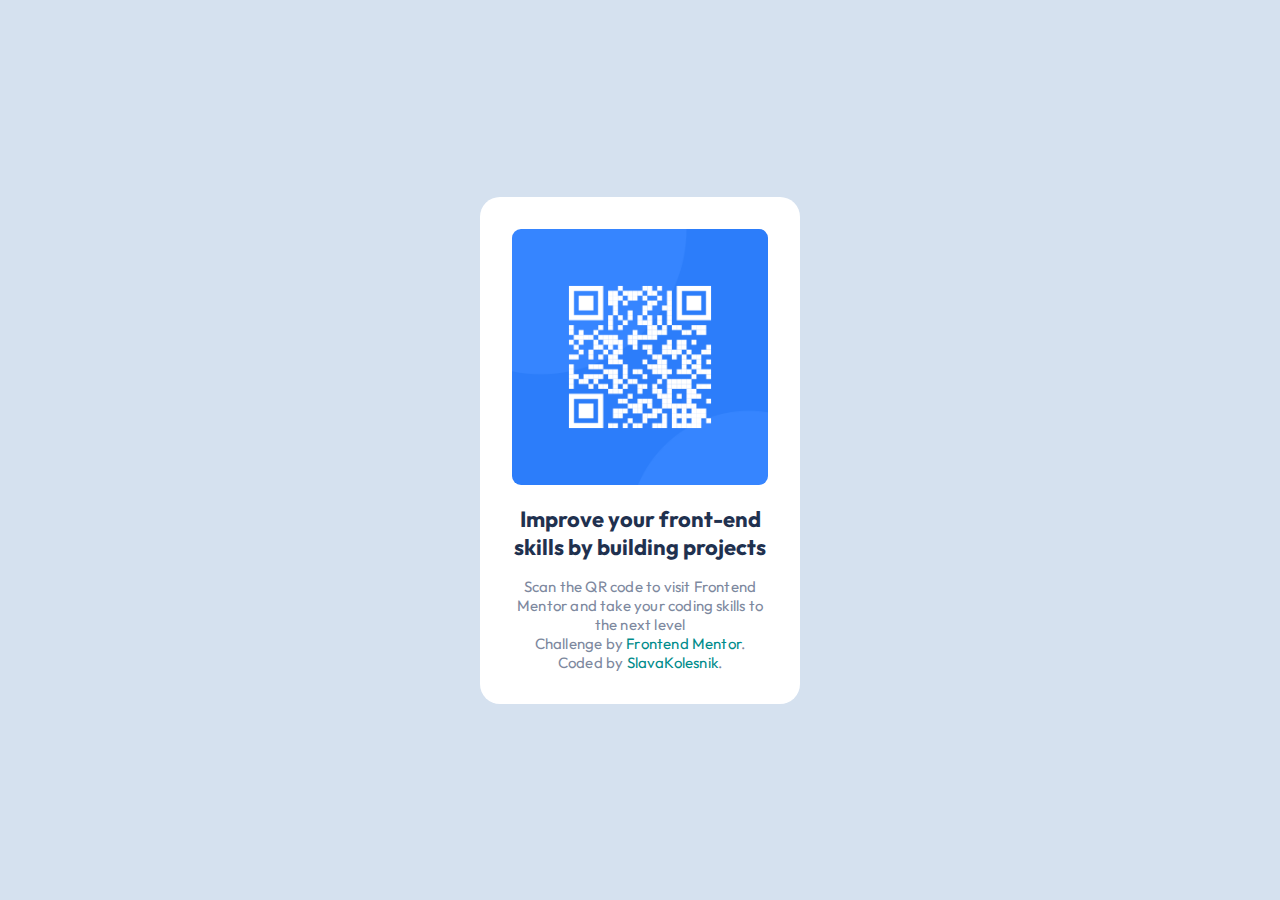
<file: qr-code-component-main/index.html>
<!DOCTYPE html>
<html lang="en">
    <head>
        <meta charset="UTF-8" />
        <meta name="viewport" content="width=device-width, initial-scale=1.0" />
        <!-- displays site properly based on user's device -->

        <link
            rel="icon"
            type="image/png"
            sizes="32x32"
            href="./images/favicon-32x32.png"
        />

        <title>Frontend Mentor | QR code component</title>

        <!-- Feel free to remove these styles or customise in your own stylesheet 👍 -->
        <link rel="stylesheet" href="style.css" />
        <link rel="preconnect" href="https://fonts.googleapis.com" />
        <link rel="preconnect" href="https://fonts.gstatic.com" crossorigin />
        <link
            href="https://fonts.googleapis.com/css2?family=Outfit:wght@100..900&display=swap"
            rel="stylesheet"
        />
    </head>
    <body>
        <div class="qr-code">
            <img
                src="images/image-qr-code.png"
                alt="qr-code"
                class="qr-code__image"
            />
            <div class="qr-code__text">
                <h2>Improve your front-end skills by building projects</h2>

                <div class="attribution">
                    <p>
                        Scan the QR code to visit Frontend Mentor and take your
                        coding skills to the next level
                    </p>
                    Challenge by
                    <a
                        href="https://www.frontendmentor.io?ref=challenge"
                        target="_blank"
                        >Frontend Mentor</a
                    >. Coded by
                    <a href="https://github.com/SlavaKolesnik">SlavaKolesnik</a
                    >.
                </div>
            </div>
        </div>
    </body>
</html>
</file>
<file: qr-code-component-main/style.css>
* {
    padding: 0;
    margin: 0;
    box-sizing: border-box;
}

body {
    background-color: rgb(213, 225, 239);
    display: flex;
    justify-content: center;
    align-items: center;
    height: 100vh;
    font-family: Outfit;
}

h2 {
    color: rgb(31, 49, 79);
    font-size: 22px;
    font-weight: 700;
    line-height: 28px;
    letter-spacing: 0px;
    text-align: center;
}

a {
    text-decoration: none;
    color: darkcyan;
}

.qr-code {
    text-align: center;
    width: 320px;
    padding: 20;
    background-color: #fff;
    margin: 0 auto;
    text-align: center;
    border-radius: 20px;
    padding: 16px;
}

.qr-code__image {
    width: 100%;
    padding: 16px;
    border-radius: 25px;
}

.attribution {
    color: rgb(125, 136, 158);
    padding: 16px;
    font-size: 15px;
    font-weight: 400;
    line-height: 19px;
    letter-spacing: 0.19px;
    text-align: center;
}
</file>
